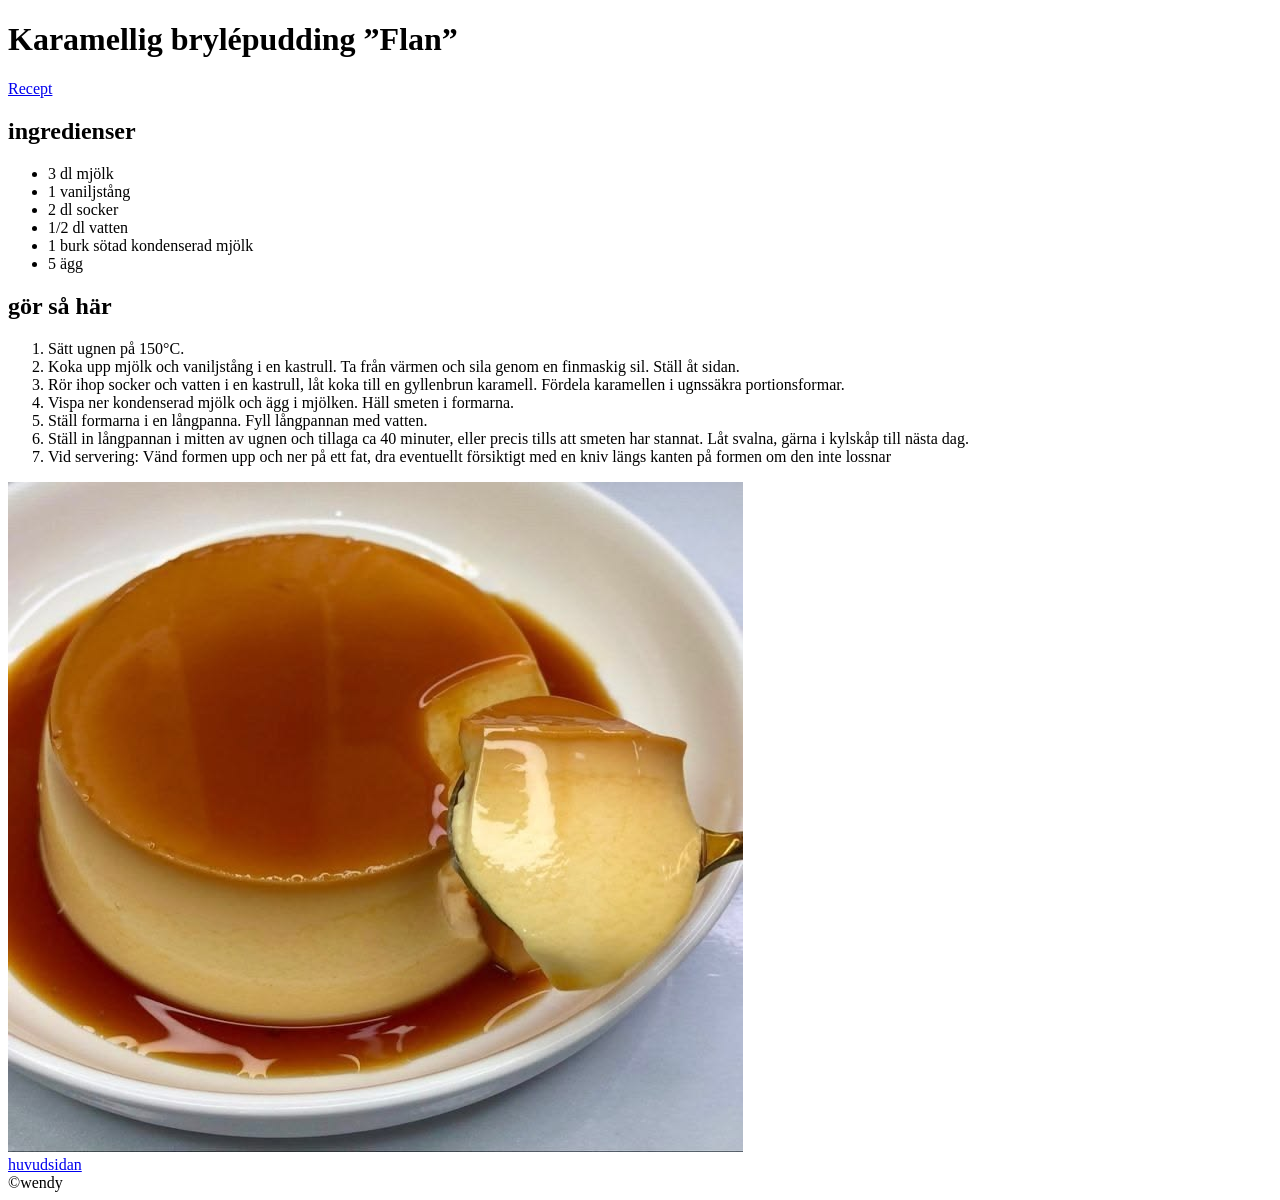
<file: flan.html>
<!DOCTYPE html>
<html lang="sv">
<head>
    <meta charset="UTF-8">
    <meta name="viewport" content="width=device-width, initial-scale=1.0">
    <title>Karamellig brylépudding "Flan"</title>
</head>
<body>
    <h1>Karamellig brylépudding ”Flan”</h1>
    <a target="_blank" href="https://www.ica.se/recept/karamellig-brylepudding-flan-717869/">Recept</a>
    <h2>ingredienser</h2>
    <ul>
        <li>3 dl mjölk</li>
        <li>1 vaniljstång</li>
        <li>2 dl socker</li>
        <li>1/2 dl vatten</li>
        <li>1 burk sötad kondenserad mjölk</li>
        <li>5 ägg</li>
    </ul>
    <h2>gör så här</h2>
   <ol>
    <li>Sätt ugnen på 150°C.</li>
        <li>Koka upp mjölk och vaniljstång i en kastrull. Ta från värmen och sila genom en finmaskig sil. Ställ åt sidan.</li>
        <li>Rör ihop socker och vatten i en kastrull, låt koka till en gyllenbrun karamell. Fördela karamellen i ugnssäkra portionsformar.</li>
        <li>Vispa ner kondenserad mjölk och ägg i mjölken. Häll smeten i formarna.</li>
        <li>Ställ formarna i en långpanna. Fyll långpannan med vatten.</li>
        <li>Ställ in långpannan i mitten av ugnen och tillaga ca 40 minuter, eller precis tills att smeten har stannat. Låt svalna, gärna i kylskåp till nästa dag.</li>
        <li>Vid servering: Vänd formen upp och ner på ett fat, dra eventuellt försiktigt med en kniv längs kanten på formen om den inte lossnar </li>
    </ol>
    <img src="images/flan.jpg" alt="Flan"><br>
    <a target="_blank" href="index.html">huvudsidan</a>
</body>
<footer>©wendy</footer>
</html>
</file>
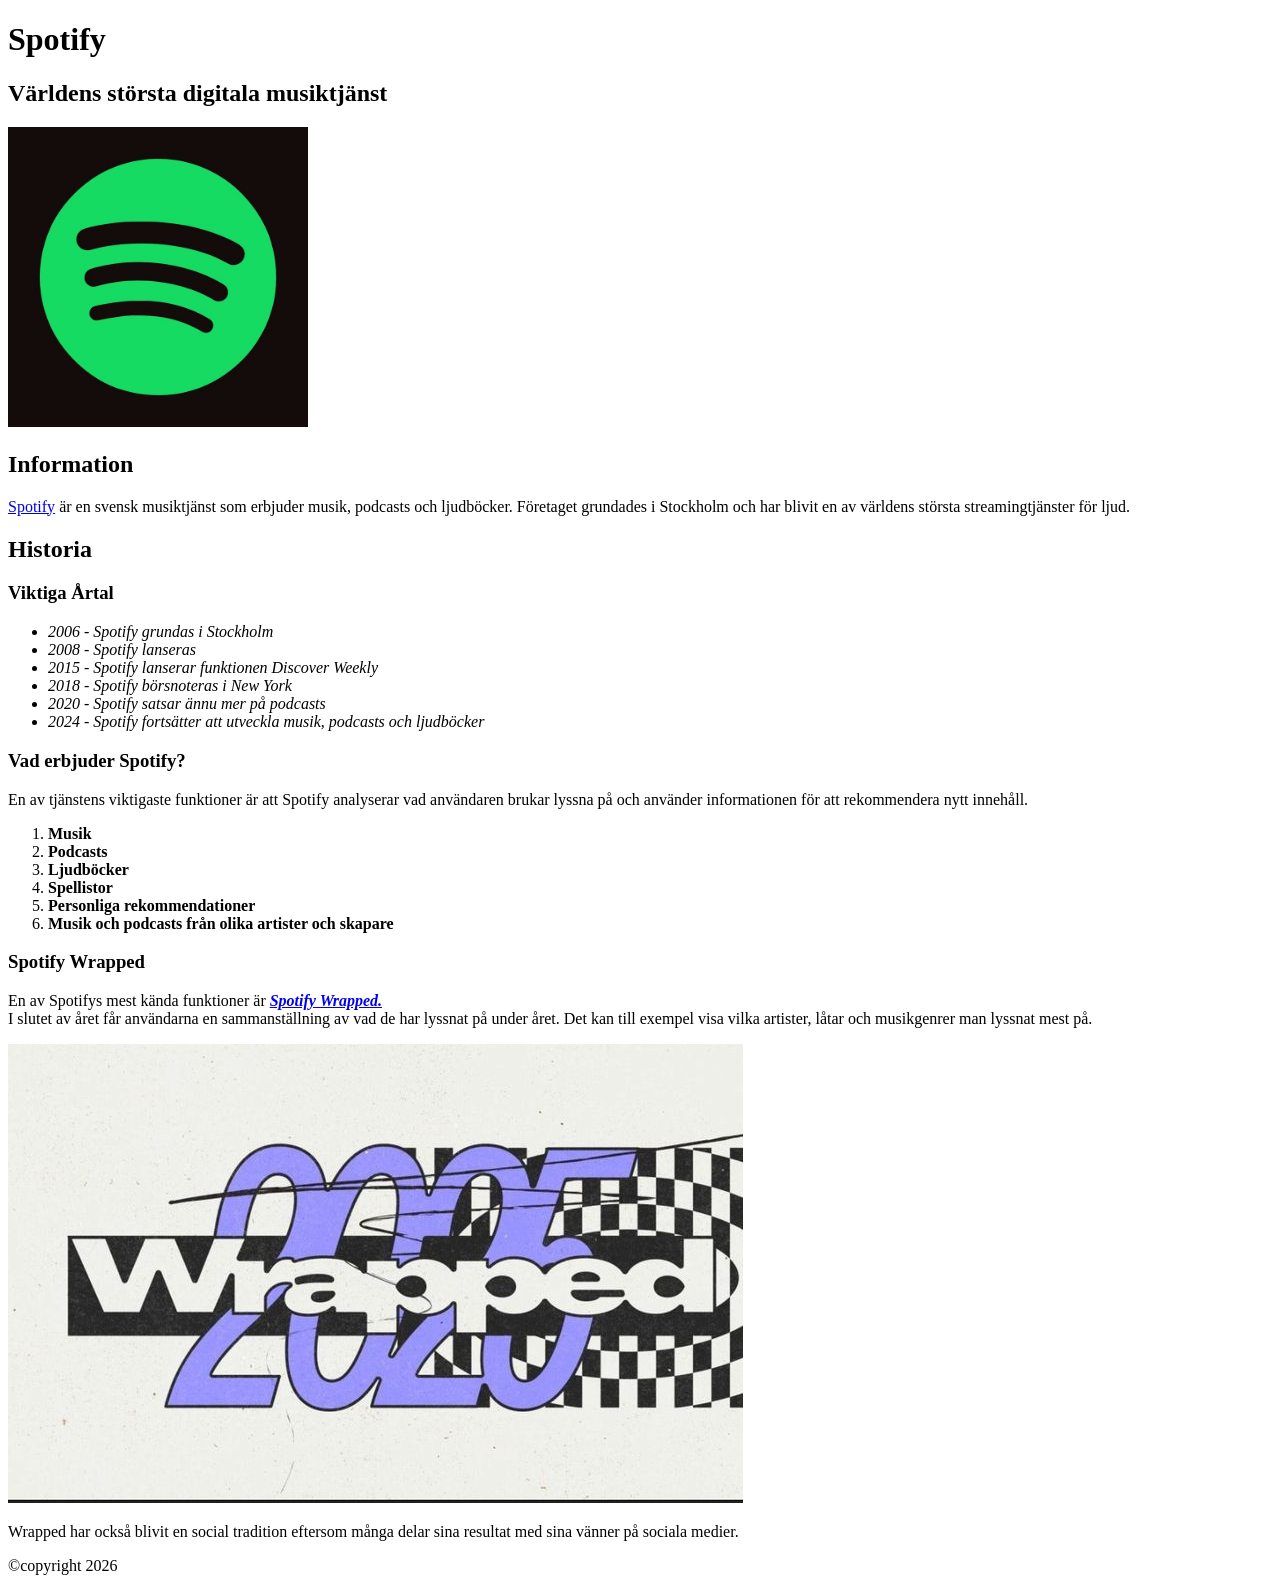
<file: foretag.html>
<!DOCTYPE html>
<html lang="sv">
<head>
    <meta charset="UTF-8">
    <meta name="viewport" content="width=device-width, initial-scale=1.0">
    <title>Info</title>
</head>
<body>
    <h1>Spotify</h1>
    <h2>Världens största digitala musiktjänst</h2>
    <img src="images/Spotify.jpg" alt="Spotify logo"  width="300">
    <h2>Information</h2>
    <p><a target="_blank" href="https://open.spotify.com">Spotify</a> är en svensk musiktjänst som erbjuder musik, podcasts och ljudböcker. Företaget grundades i Stockholm och har blivit en av världens största streamingtjänster för ljud.</p>
    <h2>Historia</h2>
    <h3>Viktiga Årtal</h3>
    <ul>
        <li><em>2006 - Spotify grundas i Stockholm</em></li>
        <li><em>2008 - Spotify lanseras</em></li>
        <li><em>2015 - Spotify lanserar funktionen Discover Weekly</em></li>
        <li><em>2018 - Spotify börsnoteras i New York</em></li> 
        <li><em>2020 - Spotify satsar ännu mer på podcasts</em></li>
        <li><em>2024 - Spotify fortsätter att utveckla musik, podcasts och ljudböcker</em></li>
    </ul>
    <h3>Vad erbjuder Spotify?</h3>
    <p>En av tjänstens viktigaste funktioner är att Spotify analyserar vad användaren brukar lyssna på och använder informationen för att rekommendera nytt innehåll.</p>
    <ol>
        <li><strong>Musik</strong></li>
        <li><strong>Podcasts</strong></li>
        <li><strong>Ljudböcker</strong></li>
        <li><strong>Spellistor</strong></li>
        <li><strong>Personliga rekommendationer</strong></li>
        <li><strong>Musik och podcasts från olika artister och skapare</strong></li>
    </ol>
    <h3>Spotify Wrapped</h3>
    <p>En av Spotifys mest kända funktioner är <a target="_blank" href="https://www.spotify.com/se/wrapped/"><em><strong>Spotify Wrapped.</strong></em></a><br>
    I slutet av året får användarna en sammanställning av vad de har lyssnat på under året. Det kan till exempel visa vilka artister, låtar och musikgenrer man lyssnat mest på.</p>
    <img src="images/2025-Wrapped.jpg" alt="Spotify Wrapped"><br>
    <p>Wrapped har också blivit en social tradition eftersom många delar sina resultat med sina vänner på sociala medier.</p>
</body>
<footer>©copyright 2026</footer>
</html>
</file>
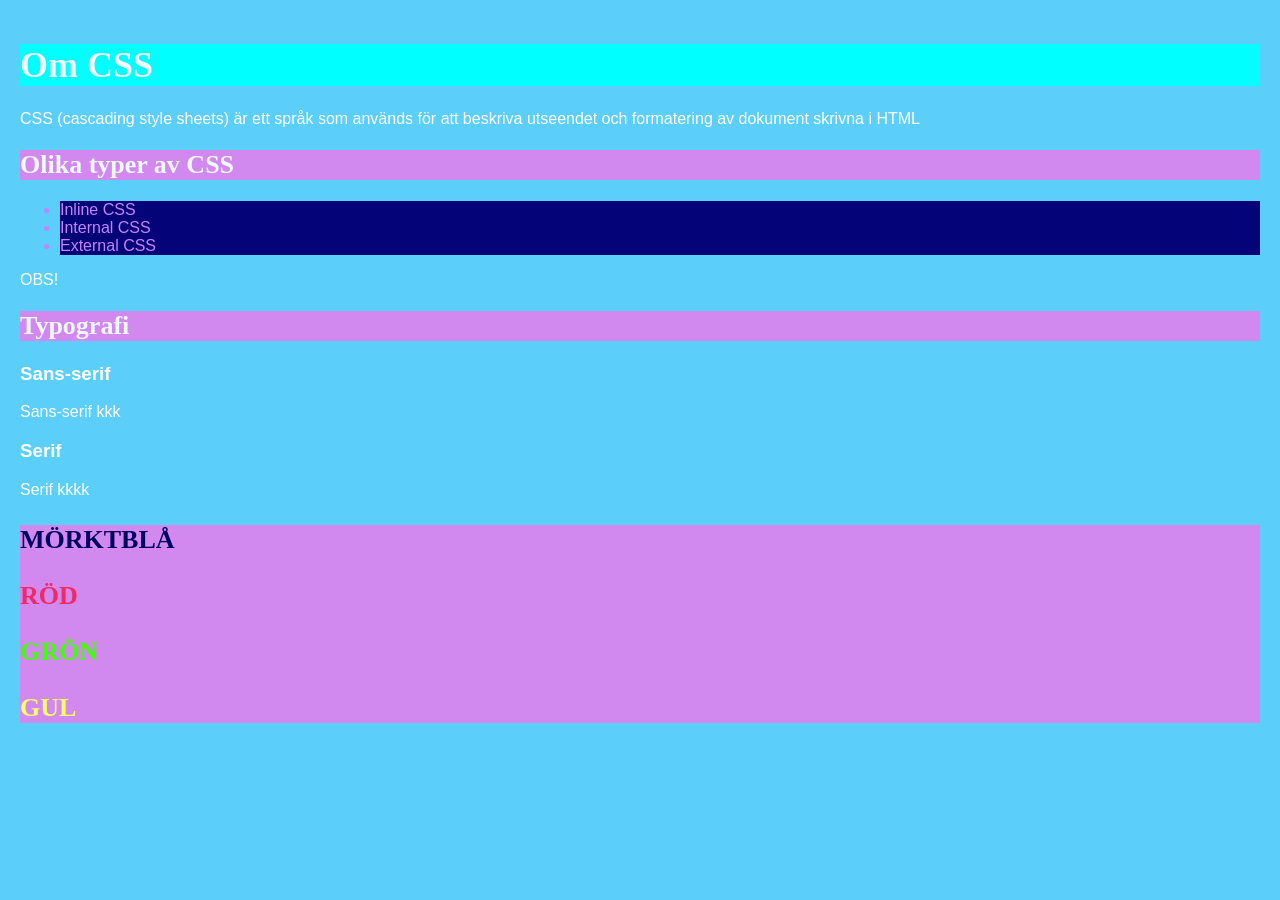
<file: om-css.html>
<!DOCTYPE html>
<html lang="sv">
<head>
    <meta charset="UTF-8">
    <meta name="viewport" content="width=device-width, initial-scale=1.0">
    <title>Om CSS</title>
    <!--Exempel på external CSS.-->
    <link rel="stylesheet" type="text/css" href="styles.css">

    <!-- exempel på internal CSS. -->
    <style>
        li {
            background-color: rgb(4, 4, 120); color:rgb(194, 132, 253)
        }

        body {
              background-color: rgb(91, 207, 249);

        }
    </style>
</head>
<body>
    <h1 style="background-color: aqua;">Om CSS</h1><!-- exempel på inline css. -->
    <p>CSS (cascading style sheets) är ett språk som används för att beskriva utseendet och formatering av dokument skrivna i HTML</p>
    <h2>Olika typer av CSS</h2>
    <ul>
        <li>Inline CSS</li>
        <li>Internal CSS</li>
        <li>External CSS</li>
    </ul>

    <p class="warning"> OBS! </p>
    <h2>Typografi</h2>
    <h3 class="sans-serif"> Sans-serif</h3>
    <p class="sans-serif">Sans-serif kkk</p>
    <h3 class="serif">Serif</h3>
    <p class="serif">Serif kkkk</p>

    <h2>
        <p style="color: rgb(1, 1, 94);">MÖRKTBLÅ</p>
        <p style="color: rgba(255, 0, 47, 0.71);">RÖD</p>
        <p style="color: rgb(63, 255, 5);"> GRÖN</p>
        <p style="color: rgb(255, 252, 101);">GUL</p>


    </h2>

</body>
</html>
</file>
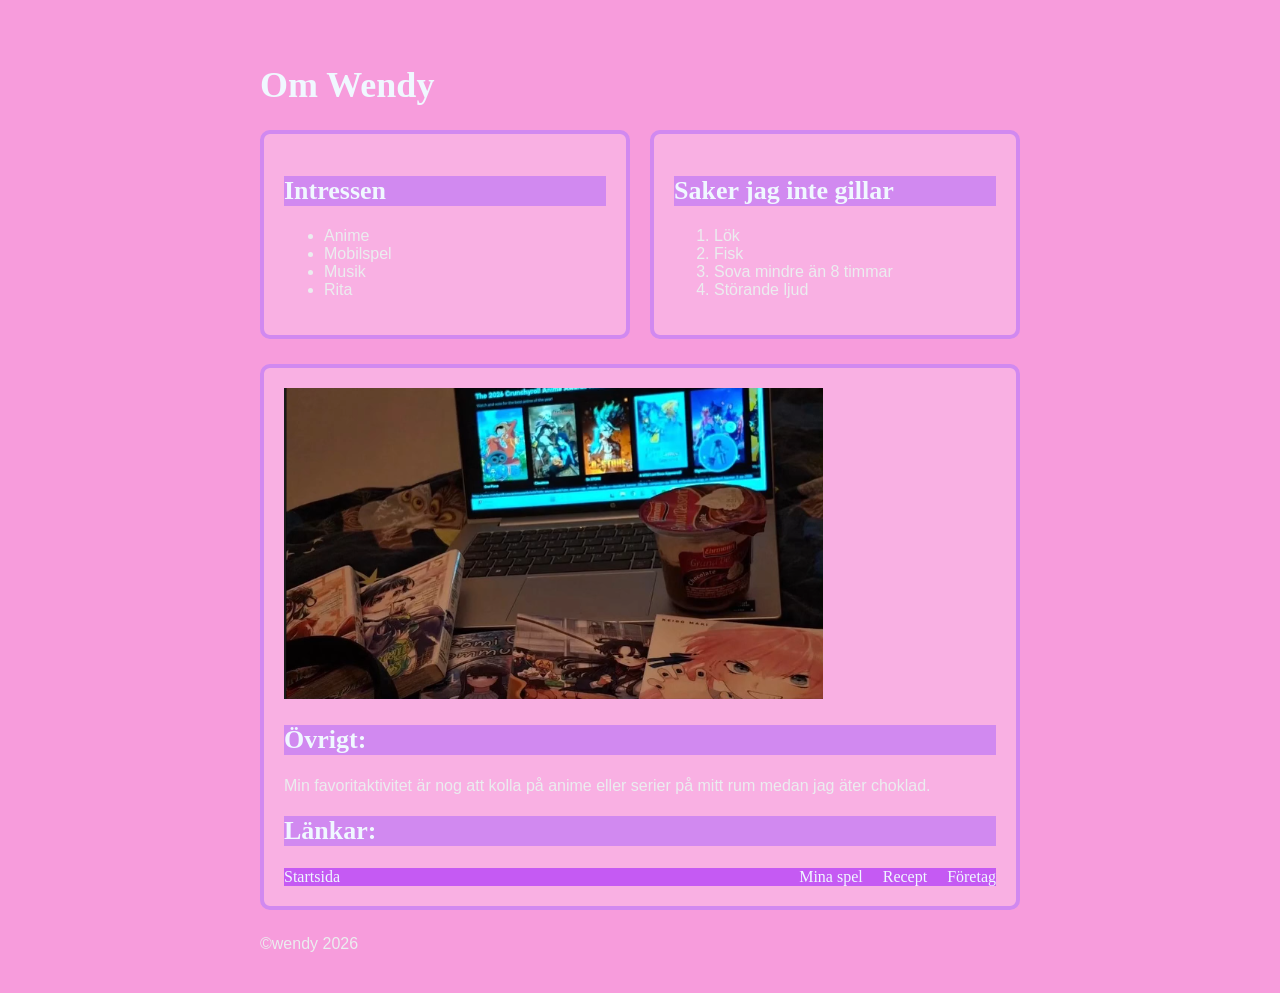
<file: om.mig.html>
<!DOCTYPE html>
<html lang="en">
<head>
    <meta charset="UTF-8">
    <meta name="viewport" content="width=device-width, initial-scale=1.0">
    <title>Om Wendy</title>
    <link rel="stylesheet" type="text/css" href="styles.css">
    <link rel="stylesheet" type="text/css" href="meny.css">
</head>
<body>
    <div class="container">

        <header>
            <h1>Om Wendy</h1>
        </header>
        <main>
            <div class="flex-container">
                <section class="card">
                    <h2>Intressen</h2>

                    <ul>
                        <li>Anime</li>
                        <li>Mobilspel</li>
                        <li>Musik</li>
                        <li>Rita</li>
                    </ul>
                </section>
                <section class="card">
                    <h2>Saker jag inte gillar</h2>

                    <ol>
                        <li>Lök</li>
                        <li>Fisk</li>
                        <li>Sova mindre än 8 timmar</li>
                        <li>Störande ljud</li>
                    </ol>
                </section>
            </div>
                <section class="card">
                    <img src="images/min-favorit-aktivitet.png" alt="Min favorit hobby">
                    <h2>Övrigt:</h2>
                    <p> Min favoritaktivitet är nog att kolla på anime eller serier på mitt rum medan jag äter choklad.</p>
                    <h2>Länkar:</h2>
                    
                    <nav class="navbar">
                        <a href="index.html">Startsida</a>
                    
                        <ul class="nav-links">
                            <li><a href="games/mina-spel.html">Mina spel</a></li>
                            <li><a href="flan.html">Recept</a></li>
                            <li><a href="foretag.html">Företag</a></li>
                        </ul>
                    </nav>
                </section>
        </main>

        <footer>©wendy 2026</footer>
    </div>
</body>

</html>
</file>
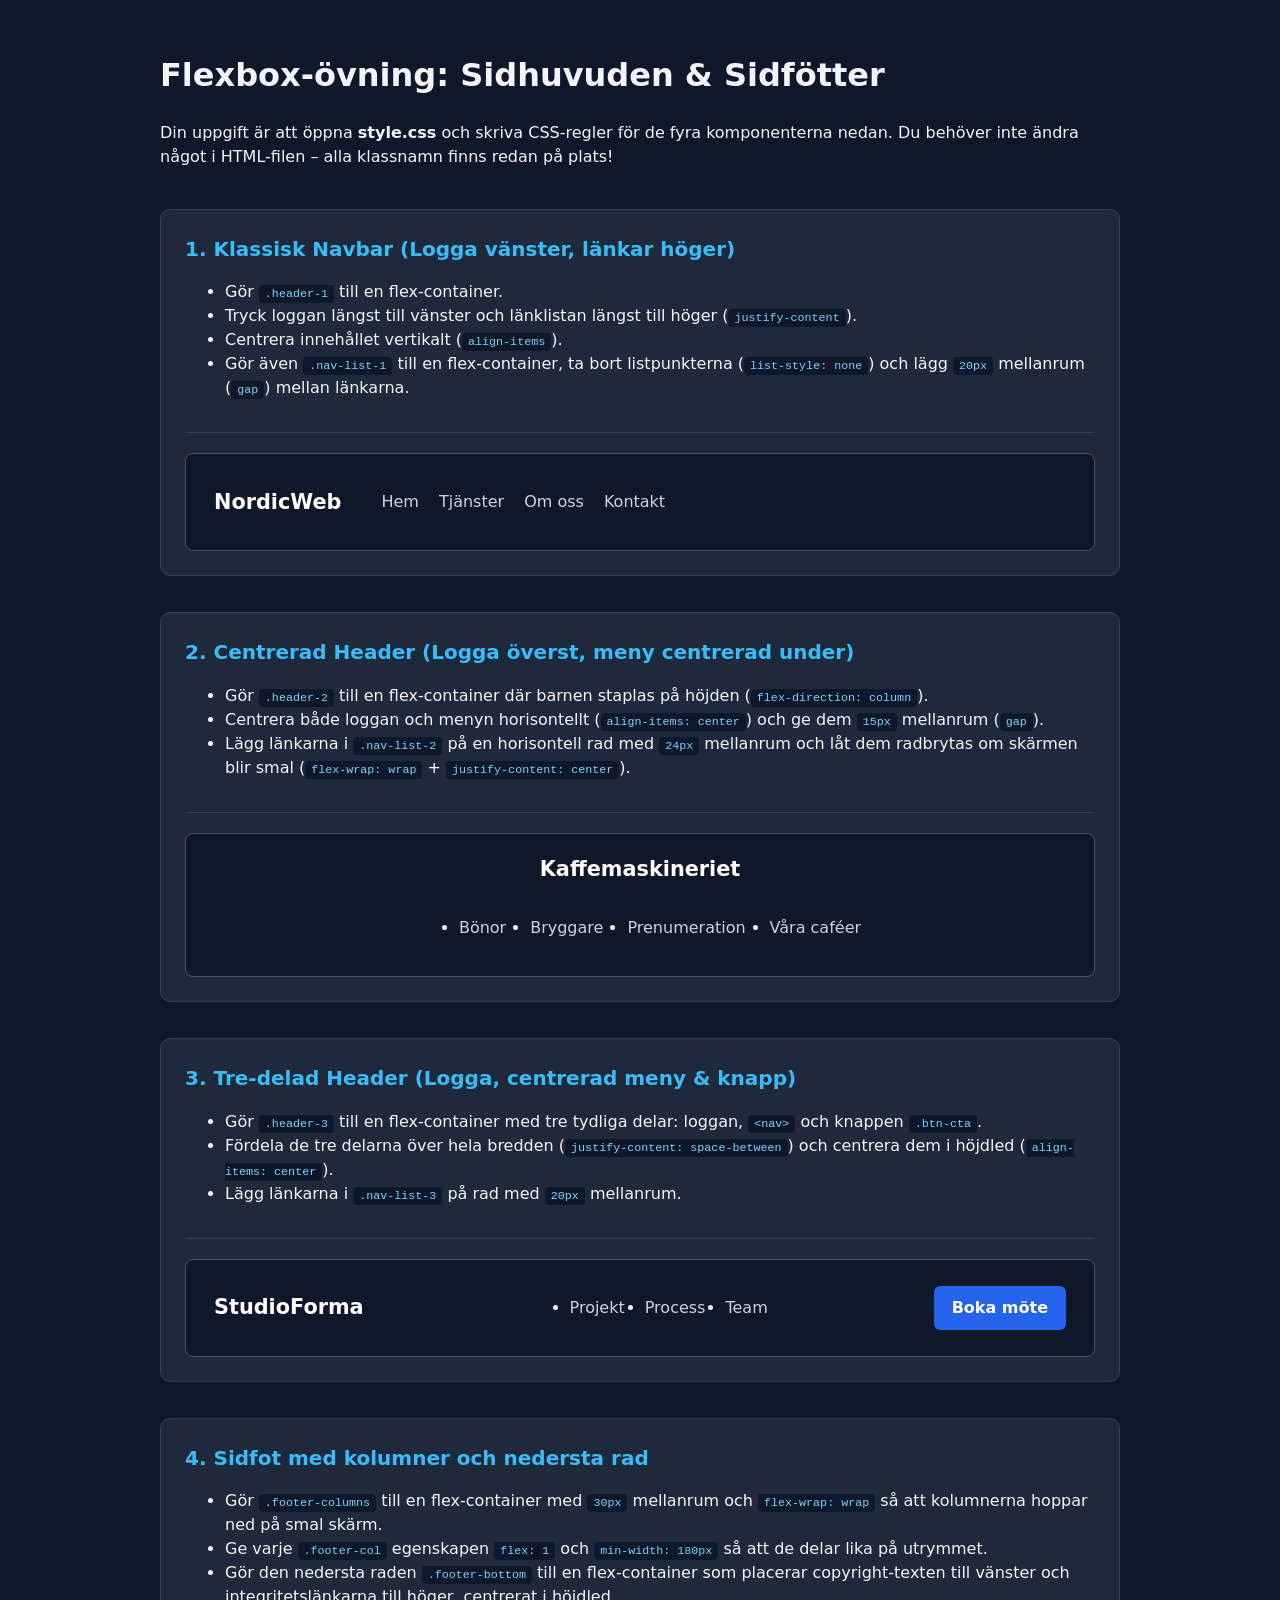
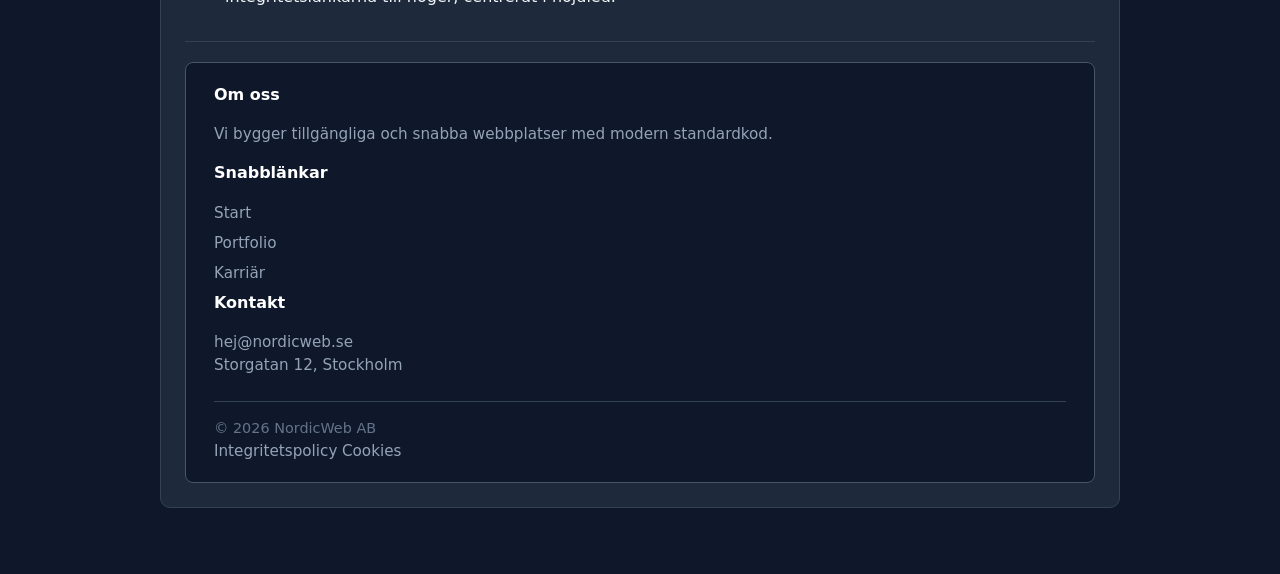
<file: Flexbox-övning_ Sidhuvuden & Sidfötter_files/Flexbox-övning_ Sidhuvuden & Sidfötter.html>
<!DOCTYPE html>
<!-- saved from url=(0063)https://ntitobias.github.io/wutv2627/ovning/flexbox-ovning.html -->
<html lang="sv"><head><meta http-equiv="Content-Type" content="text/html; charset=UTF-8">
  
  <meta name="viewport" content="width=device-width, initial-scale=1.0">
  <title>Flexbox-övning: Sidhuvuden &amp; Sidfötter</title>
  <link rel="stylesheet" href="./flexbox-ovning.css">
</head>
<body>

  <div class="page-wrapper">
    <div class="intro">
      <h1>Flexbox-övning: Sidhuvuden &amp; Sidfötter</h1>
      <p>
        Din uppgift är att öppna <strong>style.css</strong> och skriva CSS-regler för de fyra komponenterna nedan.
        Du behöver inte ändra något i HTML-filen – alla klassnamn finns redan på plats!
      </p>
    </div>

    <!-- =================================================================
         ÖVNING 1: KLASSISK NAVBAR
         ================================================================= -->
    <section class="exercise">
      <div class="instructions">
        <h2>1. Klassisk Navbar (Logga vänster, länkar höger)</h2>
        <ul>
          <li>Gör <code>.header-1</code> till en flex-container.</li>
          <li>Tryck loggan längst till vänster och länklistan längst till höger (<code>justify-content</code>).</li>
          <li>Centrera innehållet vertikalt (<code>align-items</code>).</li>
          <li>Gör även <code>.nav-list-1</code> till en flex-container, ta bort listpunkterna (<code>list-style: none</code>) och lägg <code>20px</code> mellanrum (<code>gap</code>) mellan länkarna.</li>
        </ul>
      </div>

      <header class="header-1">
        <a href="https://ntitobias.github.io/wutv2627/ovning/flexbox-ovning.html#" class="logo">NordicWeb</a>
        <nav>
          <ul class="nav-list-1">
            <li><a href="https://ntitobias.github.io/wutv2627/ovning/flexbox-ovning.html#">Hem</a></li>
            <li><a href="https://ntitobias.github.io/wutv2627/ovning/flexbox-ovning.html#">Tjänster</a></li>
            <li><a href="https://ntitobias.github.io/wutv2627/ovning/flexbox-ovning.html#">Om oss</a></li>
            <li><a href="https://ntitobias.github.io/wutv2627/ovning/flexbox-ovning.html#">Kontakt</a></li>
          </ul>
        </nav>
      </header>
    </section>

    <!-- =================================================================
         ÖVNING 2: CENTRERAD HEADER (STAPEL)
         ================================================================= -->
    <section class="exercise">
      <div class="instructions">
        <h2>2. Centrerad Header (Logga överst, meny centrerad under)</h2>
        <ul>
          <li>Gör <code>.header-2</code> till en flex-container där barnen staplas på höjden (<code>flex-direction: column</code>).</li>
          <li>Centrera både loggan och menyn horisontellt (<code>align-items: center</code>) och ge dem <code>15px</code> mellanrum (<code>gap</code>).</li>
          <li>Lägg länkarna i <code>.nav-list-2</code> på en horisontell rad med <code>24px</code> mellanrum och låt dem radbrytas om skärmen blir smal (<code>flex-wrap: wrap</code> + <code>justify-content: center</code>).</li>
        </ul>
      </div>

      <header class="header-2">
        <a href="https://ntitobias.github.io/wutv2627/ovning/flexbox-ovning.html#" class="logo">Kaffemaskineriet</a>
        <nav>
          <ul class="nav-list-2">
            <li><a href="https://ntitobias.github.io/wutv2627/ovning/flexbox-ovning.html#">Bönor</a></li>
            <li><a href="https://ntitobias.github.io/wutv2627/ovning/flexbox-ovning.html#">Bryggare</a></li>
            <li><a href="https://ntitobias.github.io/wutv2627/ovning/flexbox-ovning.html#">Prenumeration</a></li>
            <li><a href="https://ntitobias.github.io/wutv2627/ovning/flexbox-ovning.html#">Våra caféer</a></li>
          </ul>
        </nav>
      </header>
    </section>

    <!-- =================================================================
         ÖVNING 3: TRE-DELAD HEADER MED ACTION-KNAPP
         ================================================================= -->
    <section class="exercise">
      <div class="instructions">
        <h2>3. Tre-delad Header (Logga, centrerad meny &amp; knapp)</h2>
        <ul>
          <li>Gör <code>.header-3</code> till en flex-container med tre tydliga delar: loggan, <code>&lt;nav&gt;</code> och knappen <code>.btn-cta</code>.</li>
          <li>Fördela de tre delarna över hela bredden (<code>justify-content: space-between</code>) och centrera dem i höjdled (<code>align-items: center</code>).</li>
          <li>Lägg länkarna i <code>.nav-list-3</code> på rad med <code>20px</code> mellanrum.</li>
        </ul>
      </div>

      <header class="header-3">
        <a href="https://ntitobias.github.io/wutv2627/ovning/flexbox-ovning.html#" class="logo">StudioForma</a>
        <nav>
          <ul class="nav-list-3">
            <li><a href="https://ntitobias.github.io/wutv2627/ovning/flexbox-ovning.html#">Projekt</a></li>
            <li><a href="https://ntitobias.github.io/wutv2627/ovning/flexbox-ovning.html#">Process</a></li>
            <li><a href="https://ntitobias.github.io/wutv2627/ovning/flexbox-ovning.html#">Team</a></li>
          </ul>
        </nav>
        <a href="https://ntitobias.github.io/wutv2627/ovning/flexbox-ovning.html#" class="btn-cta">Boka möte</a>
      </header>
    </section>

    <!-- =================================================================
         ÖVNING 4: MODERN SIDFOT MED KOLUMNER & COPYRIGHT-RAD
         ================================================================= -->
    <section class="exercise">
      <div class="instructions">
        <h2>4. Sidfot med kolumner och nedersta rad</h2>
        <ul>
          <li>Gör <code>.footer-columns</code> till en flex-container med <code>30px</code> mellanrum och <code>flex-wrap: wrap</code> så att kolumnerna hoppar ned på smal skärm.</li>
          <li>Ge varje <code>.footer-col</code> egenskapen <code>flex: 1</code> och <code>min-width: 180px</code> så att de delar lika på utrymmet.</li>
          <li>Gör den nedersta raden <code>.footer-bottom</code> till en flex-container som placerar copyright-texten till vänster och integritetslänkarna till höger, centrerat i höjdled.</li>
        </ul>
      </div>

      <footer class="footer-4">
        <div class="footer-columns">
          <div class="footer-col">
            <h3>Om oss</h3>
            <p>Vi bygger tillgängliga och snabba webbplatser med modern standardkod.</p>
          </div>
          <div class="footer-col">
            <h3>Snabblänkar</h3>
            <ul class="footer-links">
              <li><a href="https://ntitobias.github.io/wutv2627/ovning/flexbox-ovning.html#">Start</a></li>
              <li><a href="https://ntitobias.github.io/wutv2627/ovning/flexbox-ovning.html#">Portfolio</a></li>
              <li><a href="https://ntitobias.github.io/wutv2627/ovning/flexbox-ovning.html#">Karriär</a></li>
            </ul>
          </div>
          <div class="footer-col">
            <h3>Kontakt</h3>
            <p>hej@nordicweb.se<br>Storgatan 12, Stockholm</p>
          </div>
        </div>

        <div class="footer-bottom">
          <p>© 2026 NordicWeb AB</p>
          <div class="legal-links">
            <a href="https://ntitobias.github.io/wutv2627/ovning/flexbox-ovning.html#">Integritetspolicy</a>
            <a href="https://ntitobias.github.io/wutv2627/ovning/flexbox-ovning.html#">Cookies</a>
          </div>
        </div>
      </footer>
    </section>
  </div>


</body></html>
</file>
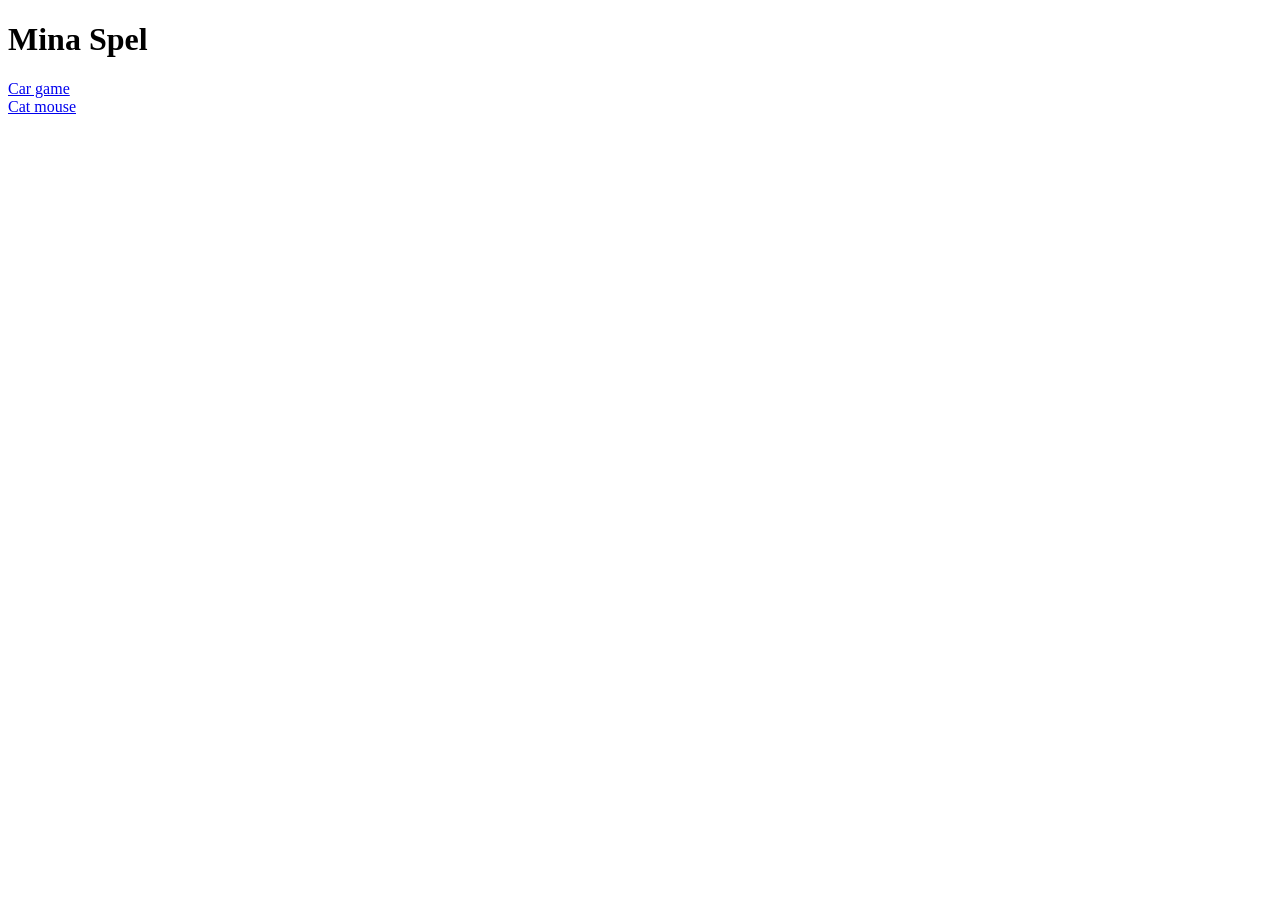
<file: games/mina-spel.html>
<!DOCTYPE html>
<html lang="en">
<head>
    <meta charset="UTF-8">
    <meta name="viewport" content="width=device-width, initial-scale=1.0">
    <title>Mina Spel</title>
</head>

<body>
    <h1>Mina Spel</h1>
    <a target="_blank" href="car-game.html">Car game</a> <br>
    <a target="_blank" href="cat-mouse.html">Cat mouse</a>
</body>
</html>
</file>
<file: styles.css>
* {
    box-sizing: border-box;
}

body {
    background-color: #F79CDC;
    color: #ffffff;
    font-family: Arial, Helvetica, sans-serif;
    margin: 0;
    padding: 20px;
}

h1{ color: #f0f8ff;
    font-family: 'Times New Roman', Times, serif;
    font-size: 36px;

}

h2{
    color: #f0f8ff;
    font-family: serif;
    background-color: #D189F0;
    font-size: 26px;
}


.section {
    background-color:rgba(255, 255, 255, 0.201);

}

.container {
    max-width: 800px;
    margin:  0 auto;
    padding: 20px;
}

.card {
    background-color: rgba(255, 255, 255, 0.201);
    padding: 20px;
    border: 4px solid #D189F0;
    border-radius: 10px;
    margin-bottom: 25px;
}

.flex-container {
    display: flex;
    flex-direction: row;
    gap: 20px
}

.flex-container section {
    flex: 1;
}
</file>
<file: meny.css>
body{
    background-color:#F79CDC;
    color: rgb(235, 237, 239);
}

.navbar {
    display: flex;
    justify-content: space-between;
    background-color:#c55af3;
    color: #D189F0;
}

.navbar a {
    color: #f0f8ff;
    text-decoration: none;
    font-family:'Times New Roman', Times, serif
}

.nav-links{
    display: flex;
    gap: 20px;
    list-style: none;
    margin: 0;
    padding: 0; 
}
.nav-links a {
color: #f0f8ff;
text-decoration: none;
}

.nav-links a:hover {
    text-decoration: underline;
}
</file>
<file: Flexbox-övning_ Sidhuvuden & Sidfötter_files/flexbox-ovning.css>
/* =====================================================================
   GRUNDSTIL FÖR ÖVNINGSSIDAN (Rör helst inte denna del)
   ===================================================================== */
* {
  box-sizing: border-box;
}

body {
  font-family: system-ui, -apple-system, sans-serif;
  background-color: #0f172a;
  color: #f1f5f9;
  margin: 0;
  padding: 30px 20px;
  line-height: 1.5;
}

.page-wrapper {
  max-width: 960px;
  margin: 0 auto;
}

.intro {
  margin-bottom: 40px;
}

.exercise {
  background-color: #1e293b;
  border: 1px solid #334155;
  border-radius: 10px;
  padding: 24px;
  margin-bottom: 36px;
}

.instructions {
  margin-bottom: 20px;
  padding-bottom: 16px;
  border-bottom: 1px solid #334155;
}

.instructions h2 {
  margin-top: 0;
  color: #38bdf8;
  font-size: 1.25rem;
}

.instructions code {
  background-color: #0f172a;
  color: #7dd3fc;
  padding: 2px 6px;
  border-radius: 4px;
  font-size: 0.9em;
}

/* Färdiga färger och typografi för komponenterna */
header, footer {
  background-color: #0f172a;
  border: 1px solid #475569;
  border-radius: 8px;
  padding: 20px 28px;
}

.logo {
  font-size: 1.3rem;
  font-weight: 700;
  color: #ffffff;
  text-decoration: none;
}

header a {
  color: #cbd5e1;
  text-decoration: none;
  font-weight: 500;
}

header a:hover {
  color: #38bdf8;
}

.btn-cta {
  background-color: #2563eb;
  color: #ffffff;
  padding: 10px 18px;
  border-radius: 6px;
  font-weight: 600;
}

.btn-cta:hover {
  background-color: #1d4ed8;
  color: #ffffff;
}

.footer-col h3 {
  margin-top: 0;
  font-size: 1rem;
  color: #ffffff;
}

.footer-col p {
  color: #94a3b8;
  font-size: 0.95rem;
}

.footer-links {
  list-style: none;
  padding: 0;
  margin: 0;
}

.footer-links li {
  margin-bottom: 6px;
}

.footer-links a,
.legal-links a {
  color: #94a3b8;
  text-decoration: none;
  font-size: 0.95rem;
}

.footer-links a:hover,
.legal-links a:hover {
  color: #38bdf8;
}

.footer-bottom {
  margin-top: 24px;
  padding-top: 16px;
  border-top: 1px solid #334155;
  color: #64748b;
  font-size: 0.9rem;
}

.footer-bottom p {
  margin: 0;
}


/* =====================================================================
   ELEVENS KOD: SKRIV DIN FLEXBOX-CSS HÄR NEDANFÖR!
   ===================================================================== */

/* --- ÖVNING 1: Klassisk Navbar --- */
.header-1 {
  display: flex;
  justify-content: left;
  align-items: center;
}

.nav-list-1 {
  display: flex;
  justify-content: right;
  list-style: none;
  gap: 20px;
}


/* --- ÖVNING 2: Centrerad Header --- */
.header-2 {
  display: flex;
  flex-direction: column;
  align-items: center;
  gap: 15px; 

}

.nav-list-2 { 
  display: flex;
  flex-direction: row;
  flex-wrap: wrap;
  justify-content: center;
  gap: 24px;
}


/* --- ÖVNING 3: Tre-delad Header --- */
.header-3 {
  display: flex;
  justify-content: space-between;
  align-items: center;
}

.nav-list-3 {
  display: flex;
  flex-direction: row;
  gap: 20px;
}


/* --- ÖVNING 4: Sidfot --- */
.footer-columns {

}

.footer-col {

}

.footer-bottom {

}

.legal-links {

}
</file>
